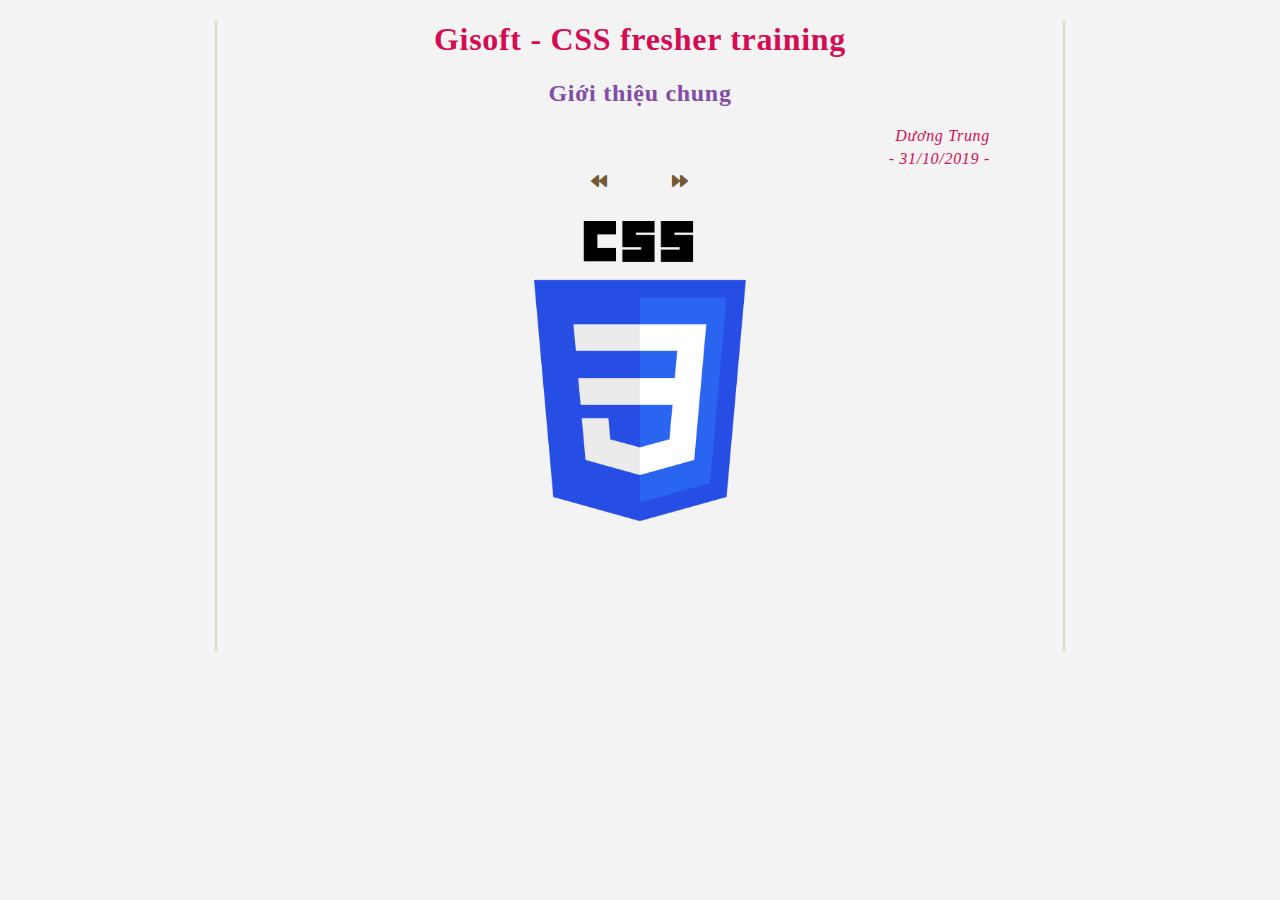
<file: 00_greetings/index.html>
<!DOCTYPE html>
<html lang="en">
<head>
    <meta charset="UTF-8">
    <meta name="viewport" content="width=device-width, initial-scale=1.0">
    <meta http-equiv="X-UA-Compatible" content="ie=edge">
    <title>GIS - CSS training - 00</title>

    <link rel="stylesheet" href="../fontawesome/css/all.css">
    <link rel="stylesheet" href="../common.css">

</head>
<body class="container">
    <header>
        <h1 class="main-title">Gisoft - CSS fresher training</h1>
        <h2 class="sub-title">Giới thiệu chung</h2>
        <div class="author">
            <p>Dương Trung</p>
            <p>- 31/10/2019 -</p>
        </div>
        <div class="navigate-btn">
            <a id="backward-btn" href="#"><i class="fas fa-backward"></i></a>
            <a id="forward-btn" href="../01_basic/index.html"><i class="fas fa-forward"></i></a>
        </div>
    </header>

    <section>
        <img id="css3-logo" src="../images/CSS3_logo.png" alt="CSS3_logo">
    </section>

    <footer>
    </footer>
</body>
</html>
</file>
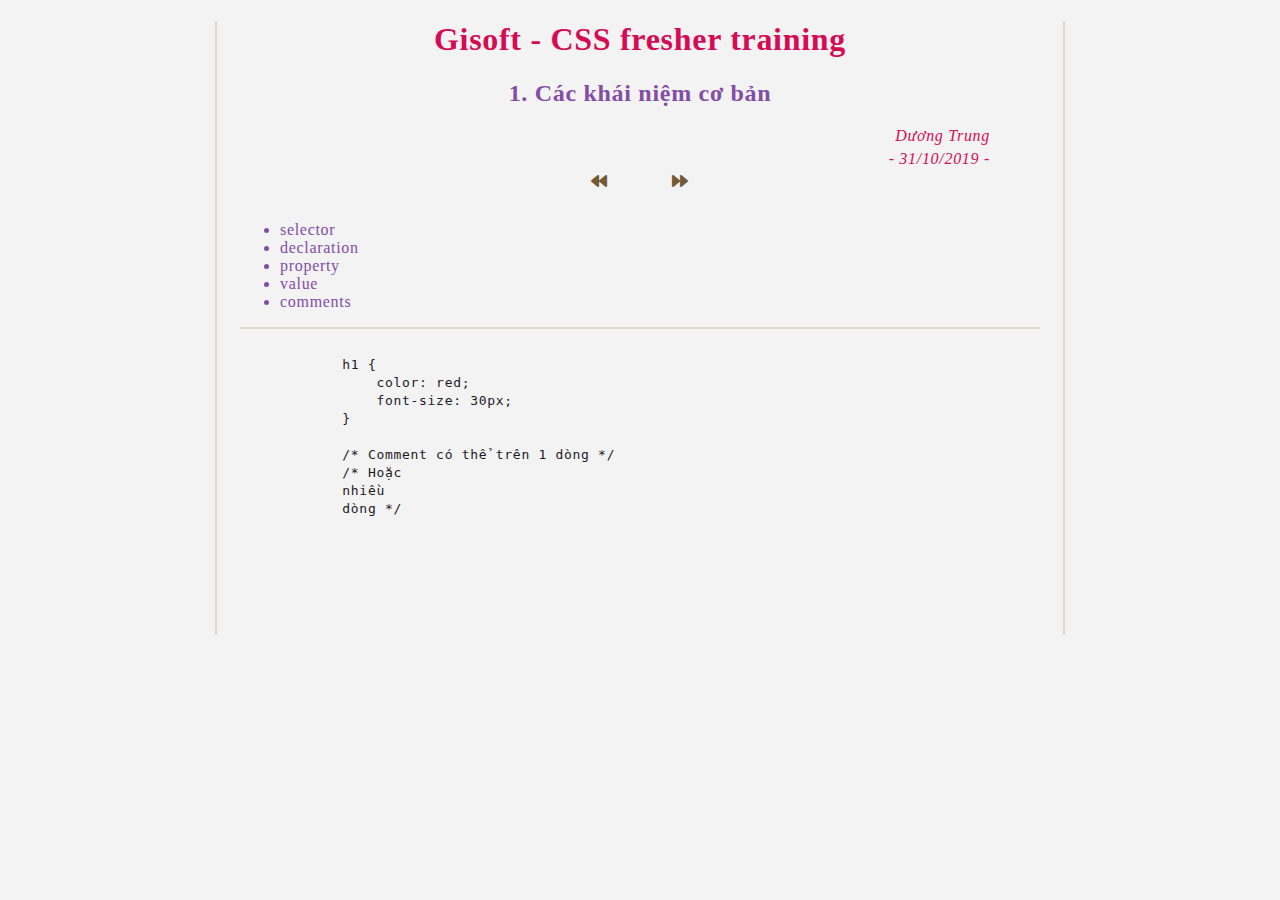
<file: 01_basic/index.html>
<!DOCTYPE html>
<html lang="en">
<head>
    <meta charset="UTF-8">
    <meta name="viewport" content="width=device-width, initial-scale=1.0">
    <meta http-equiv="X-UA-Compatible" content="ie=edge">
    <title>GIS - CSS training - 01</title>

    <link rel="stylesheet" href="../fontawesome/css/all.css">
    <link rel="stylesheet" href="../common.css">
</head>
<body class="container">
    <header>
        <h1 class="main-title">Gisoft - CSS fresher training</h1>
        <h2 class="sub-title">1. Các khái niệm cơ bản</h2>
        <div class="author">
            <p>Dương Trung</p>
            <p>- 31/10/2019 -</p>
        </div>
        <div class="navigate-btn">
            <a id="backward-btn" href="../00_greetings/index.html"><i class="fas fa-backward"></i></a>
            <a id="forward-btn" href="../02_link_css/index.html"><i class="fas fa-forward"></i></a>
        </div>
    </header>

    <section>
        <ul>
            <li>selector</li>
            <li>declaration</li>
            <li>property</li>
            <li>value</li>
            <li>comments</li>
        </ul>

        <hr>

        <code>
            h1 {
                color: red;
                font-size: 30px;
            }

            /* Comment có thể trên 1 dòng */
            /* Hoặc
            nhiều
            dòng */
        </code>
    </section>

    <footer>
    </footer>
</body>
</html>
</file>
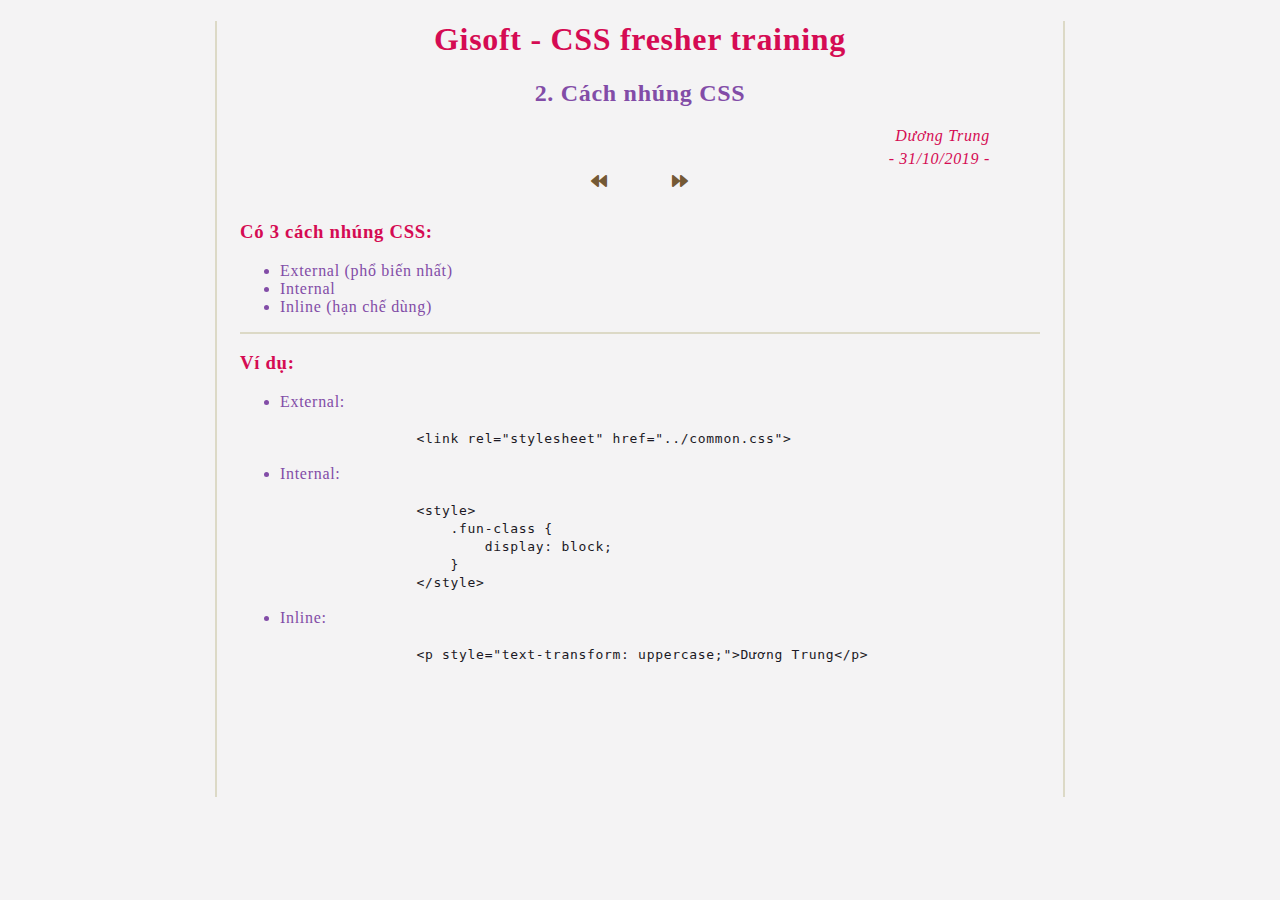
<file: 02_link_css/index.html>
<!DOCTYPE html>
<html lang="en">
<head>
    <meta charset="UTF-8">
    <meta name="viewport" content="width=device-width, initial-scale=1.0">
    <meta http-equiv="X-UA-Compatible" content="ie=edge">
    <title>GIS - CSS training - 02</title>

    <link rel="stylesheet" href="../fontawesome/css/all.css">
    <link rel="stylesheet" href="../common.css">
</head>
<body class="container">
    <header>
        <h1 class="main-title">Gisoft - CSS fresher training</h1>
        <h2 class="sub-title">2. Cách nhúng CSS</h2>
        <div class="author">
            <p>Dương Trung</p>
            <p>- 31/10/2019 -</p>
        </div>
        <div class="navigate-btn">
            <a id="backward-btn" href="../01_basic/index.html"><i class="fas fa-backward"></i></a>
            <a id="forward-btn" href="../03_selectors/index.html"><i class="fas fa-forward"></i></a>
        </div>
    </header>

    <section>
        <h3>Có 3 cách nhúng CSS:</h3>
        <ul>
            <li>External (phổ biến nhất)</li>
            <li>Internal</li>
            <li>Inline (hạn chế dùng)</li>
        </ul>

        <hr>

        <h3>Ví dụ:</h3>
        <ul>
            <li>External:</li>
            <code>
                &lt;link rel="stylesheet" href="../common.css"&gt;
            </code>
            <li>Internal:</li>
            <code>
                &lt;style&gt;
                    .fun-class {
                        display: block;
                    }
                &lt;/style&gt;
            </code>
            <li>Inline:</li>
            <code>
                &lt;p style="text-transform: uppercase;"&gt;Dương Trung&lt;/p&gt;
            </code>
        </ul>
    </section>

    <footer>
    </footer>
</body>
</html>
</file>
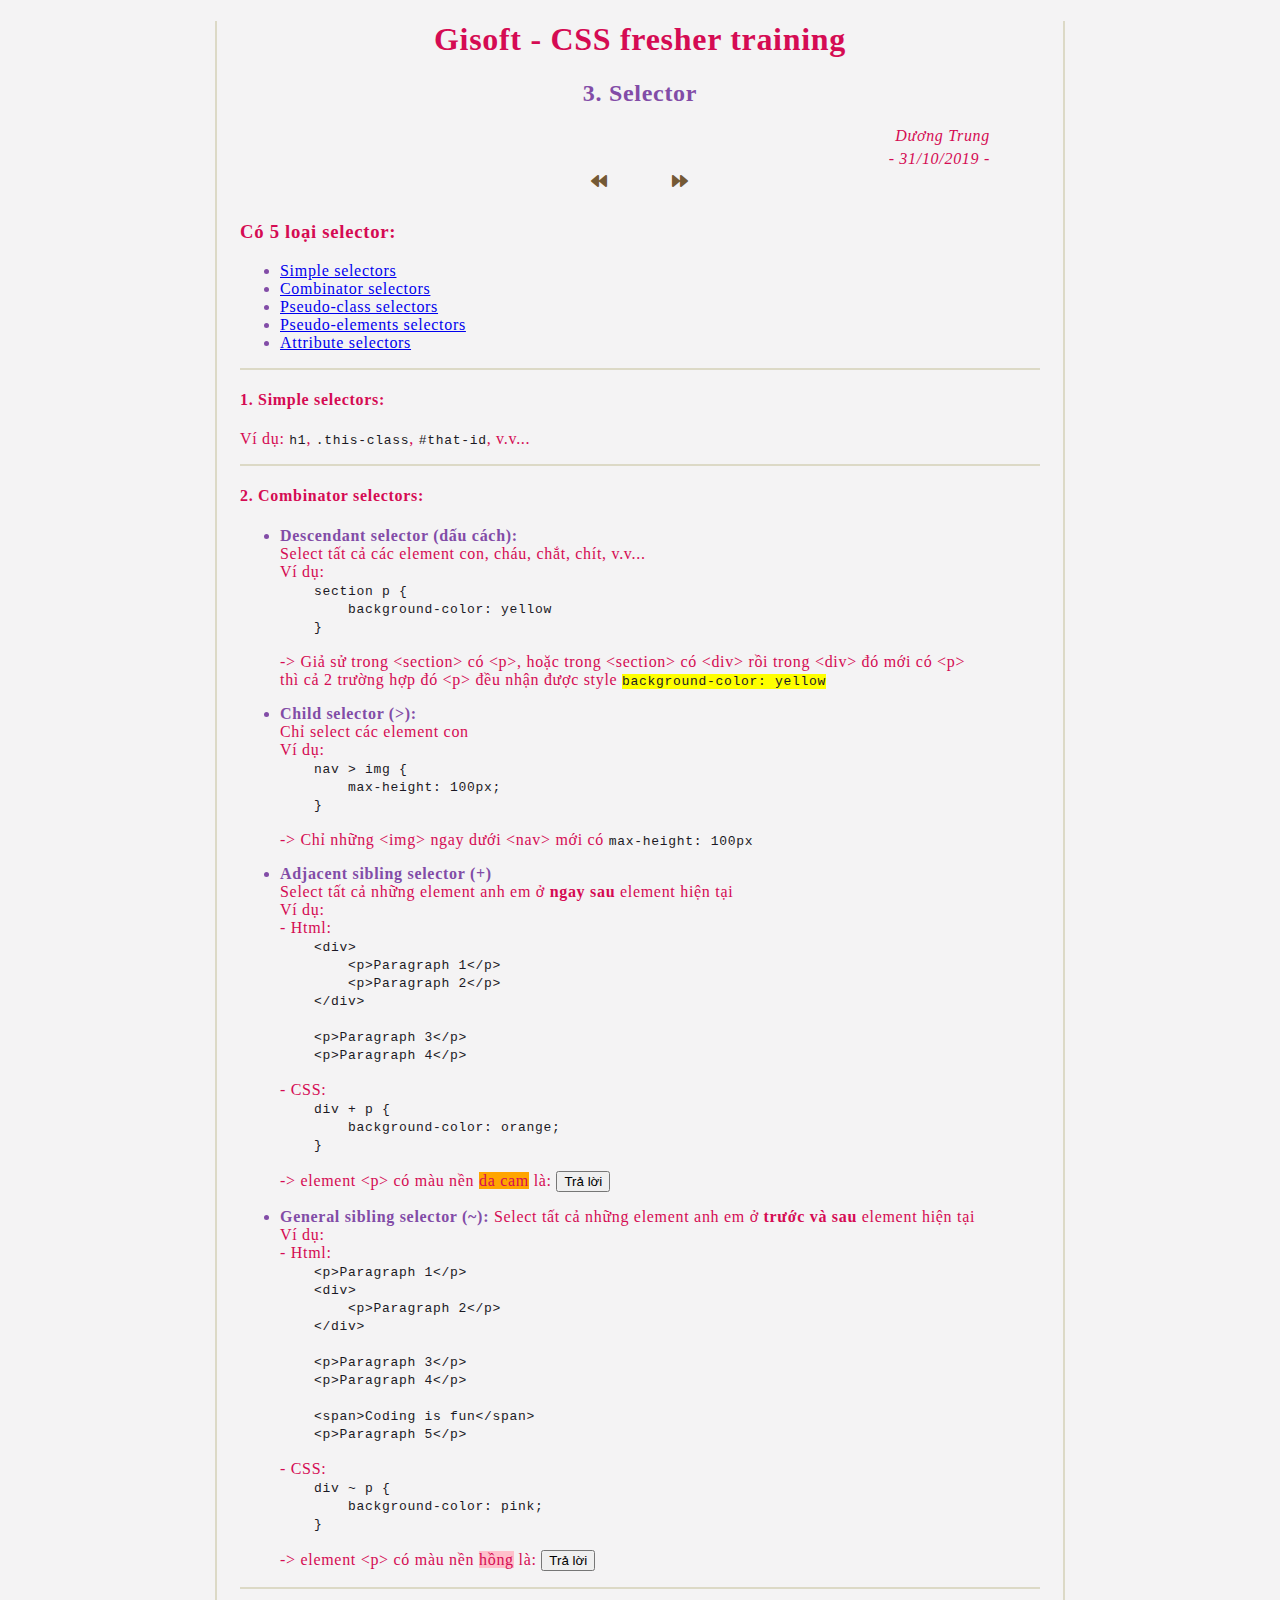
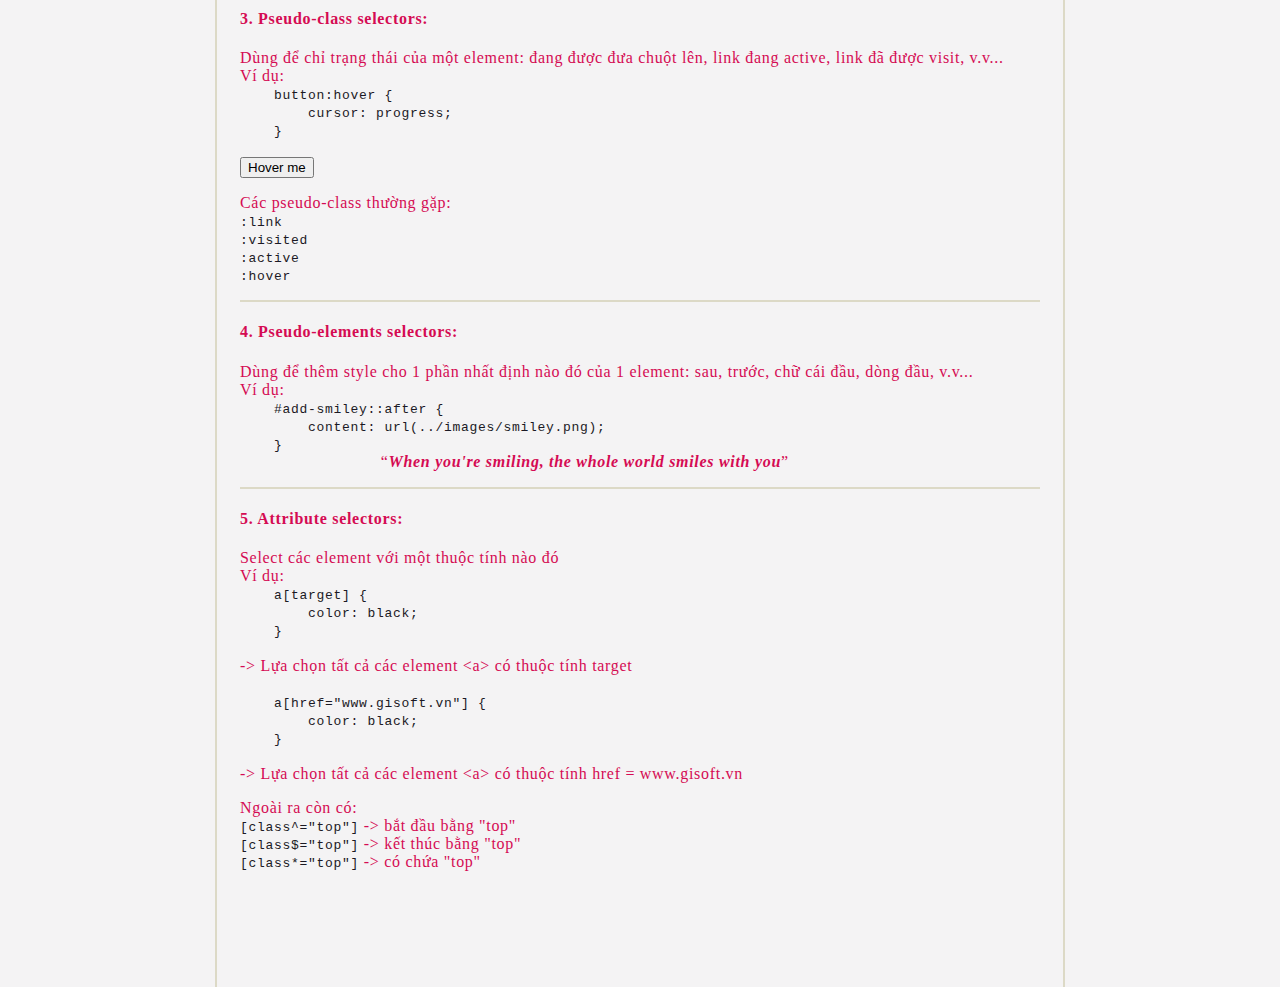
<file: 03_selectors/index.html>
<!DOCTYPE html>
<html lang="en">
<head>
    <meta charset="UTF-8">
    <meta name="viewport" content="width=device-width, initial-scale=1.0">
    <meta http-equiv="X-UA-Compatible" content="ie=edge">
    <title>GIS - CSS training - 03</title>

    <link rel="stylesheet" href="../fontawesome/css/all.css">
    <link rel="stylesheet" href="../common.css">
    <link rel="stylesheet" href="style.css">
</head>
<body class="container">
    <header>
        <h1 class="main-title">Gisoft - CSS fresher training</h1>
        <h2 class="sub-title">3. Selector</h2>
        <div class="author">
            <p>Dương Trung</p>
            <p>- 31/10/2019 -</p>
        </div>
        <div class="navigate-btn">
            <a id="backward-btn" href="../02_link_css/index.html"><i class="fas fa-backward"></i></a>
            <a id="forward-btn" href="../04_margin_padding/index.html"><i class="fas fa-forward"></i></a>
        </div>
    </header>

    <section>
        <h3>Có 5 loại selector:</h3>
        <ul>
            <li><a href="#simple-selector">Simple selectors</a></li>
            <li><a href="#combinator-selector">Combinator selectors</a></li>
            <li><a href="#pseudo-class-selector">Pseudo-class selectors</a></li>
            <li><a href="#pseudo-elements-selector">Pseudo-elements selectors</a></li>
            <li><a href="#attribute-selector">Attribute selectors</a></li>
        </ul>

        <hr>

        <div id="simple-selector">
            <h4>1. Simple selectors:</h4>
            <p>Ví dụ: <code>h1</code>, <code>.this-class</code>, <code>#that-id</code>, v.v...</p>
        </div>

        <hr>

        <div id="combinator-selector">
            <h4>2. Combinator selectors:</h4>
            <ul>
                <li>
                    <p>
                        <b class="blue-bold">Descendant selector (dấu cách):</b> <br>
                        Select tất cả các element con, cháu, chắt, chít, v.v... <br>
                        Ví dụ:
                        <code>
    section p {
        background-color: yellow
    }
                        </code><br>
                        -> Giả sử trong &lt;section&gt; có &lt;p&gt;, hoặc trong &lt;section&gt; có &lt;div&gt; rồi trong &lt;div&gt; đó mới có &lt;p&gt; <br>
                        thì cả 2 trường hợp đó &lt;p&gt; đều nhận được style <code style="background-color: yellow;">background-color: yellow</code>
                    </p>
                </li>
                <li>
                    <p>
                        <b class="blue-bold">Child selector (&gt;):</b><br>
                        Chỉ select các element con <br>
                        Ví dụ:
                        <code>
    nav &gt; img {
        max-height: 100px;
    }
                        </code><br>
                        -> Chỉ những &lt;img&gt; ngay dưới &lt;nav&gt; mới có <code>max-height: 100px</code>
                    </p>
                </li>
                <li>
                    <p>
                        <b class="blue-bold">Adjacent sibling selector (+)</b><br>
                        Select tất cả những element anh em ở <b>ngay sau</b> element hiện tại <br>
                        Ví dụ: <br>
                        - Html:
                        <code>
    &lt;div&gt;
        &lt;p&gt;Paragraph 1&lt;/p&gt;
        &lt;p&gt;Paragraph 2&lt;/p&gt;
    &lt;/div&gt;
    
    &lt;p&gt;Paragraph 3&lt;/p&gt;
    &lt;p&gt;Paragraph 4&lt;/p&gt;
                        </code><br>
                        - CSS:
                        <code>
    div + p {
        background-color: orange;
    }
                        </code><br>
                        -> element &lt;p&gt; có màu nền <span style="background-color: orange;">da cam</span> là: <span id="adjacent-sibling-selector-answer">Paragraph 3</span><button id="adjacent-sibling-selector-btn">Trả lời</button>
                    </p>
                </li>
                <li>
                    <p>
                        <b class="blue-bold">General sibling selector (~):</b>
                        Select tất cả những element anh em ở <b>trước và sau</b> element hiện tại <br>
                        Ví dụ: <br>
                        - Html:
                        <code>
    &lt;p&gt;Paragraph 1&lt;/p&gt;
    &lt;div&gt;
        &lt;p&gt;Paragraph 2&lt;/p&gt;
    &lt;/div&gt;

    &lt;p&gt;Paragraph 3&lt;/p&gt;
    &lt;p&gt;Paragraph 4&lt;/p&gt;

    &lt;span&gt;Coding is fun&lt;/span&gt;
    &lt;p&gt;Paragraph 5&lt;/p&gt;
                        </code><br>
                        - CSS:
                        <code>
    div ~ p {
        background-color: pink;
    }
                        </code><br>
                        -> element &lt;p&gt; có màu nền <span style="background-color: pink;">hồng</span> là: <span id="general-sibling-selector-answer">Paragraph 1, 3, 4</span><button id="general-sibling-selector-btn">Trả lời</button>
                    </p>
                </li>
            </ul>
        </div>

        <hr>

        <div id="pseudo-class-selector">
            <h4>3. Pseudo-class selectors:</h4>
            <p>
                Dùng để chỉ trạng thái của một element: đang được đưa chuột lên, link đang active, link đã được visit, v.v... <br>
                Ví dụ:
                <code>
    button:hover {
        cursor: progress;
    }
                </code><br>
                <button id="test-hover-btn">Hover me</button>
            </p>
            <p>
                Các pseudo-class thường gặp: <br>
                <code>:link</code><br>
                <code>:visited</code><br>
                <code>:active</code><br>
                <code>:hover</code>
            </p>
        </div>

        <hr>

        <div id="pseudo-elements-selector">
            <h4>4. Pseudo-elements selectors:</h4>
            <p>
                Dùng để thêm style cho 1 phần nhất định nào đó của 1 element: sau, trước, chữ cái đầu, dòng đầu, v.v... <br>
                Ví dụ:
                <code>
    #add-smiley::after {
        content: url(../images/smiley.png);
    }
                </code>
                <q id="add-smiley"><b><i>When you're smiling, the whole world smiles with you</i></b></q>
            </p>
        </div>

        <hr>

        <div id="attribute-selector">
            <h4>5. Attribute selectors:</h4>
            <p>
                Select các element với một thuộc tính nào đó <br>
                Ví dụ:
                <code>
    a[target] {
        color: black;
    }
                </code><br>
                -> Lựa chọn tất cả các element &lt;a&gt; có thuộc tính target <br>
                <code>
    a[href="www.gisoft.vn"] {
        color: black;
    }
                </code><br>
                -> Lựa chọn tất cả các element &lt;a&gt; có thuộc tính href = www.gisoft.vn <br>
            </p>
            <p>
                Ngoài ra còn có: <br>
                <code>[class^="top"]</code> -> bắt đầu bằng "top" <br>
                <code>[class$="top"]</code> -> kết thúc bằng "top" <br>
                <code>[class*="top"]</code> -> có chứa "top"
            </p>
        </div>

    </section>

    <footer>
    </footer>

    <script src="main.js"></script>
</body>

</html>
</file>
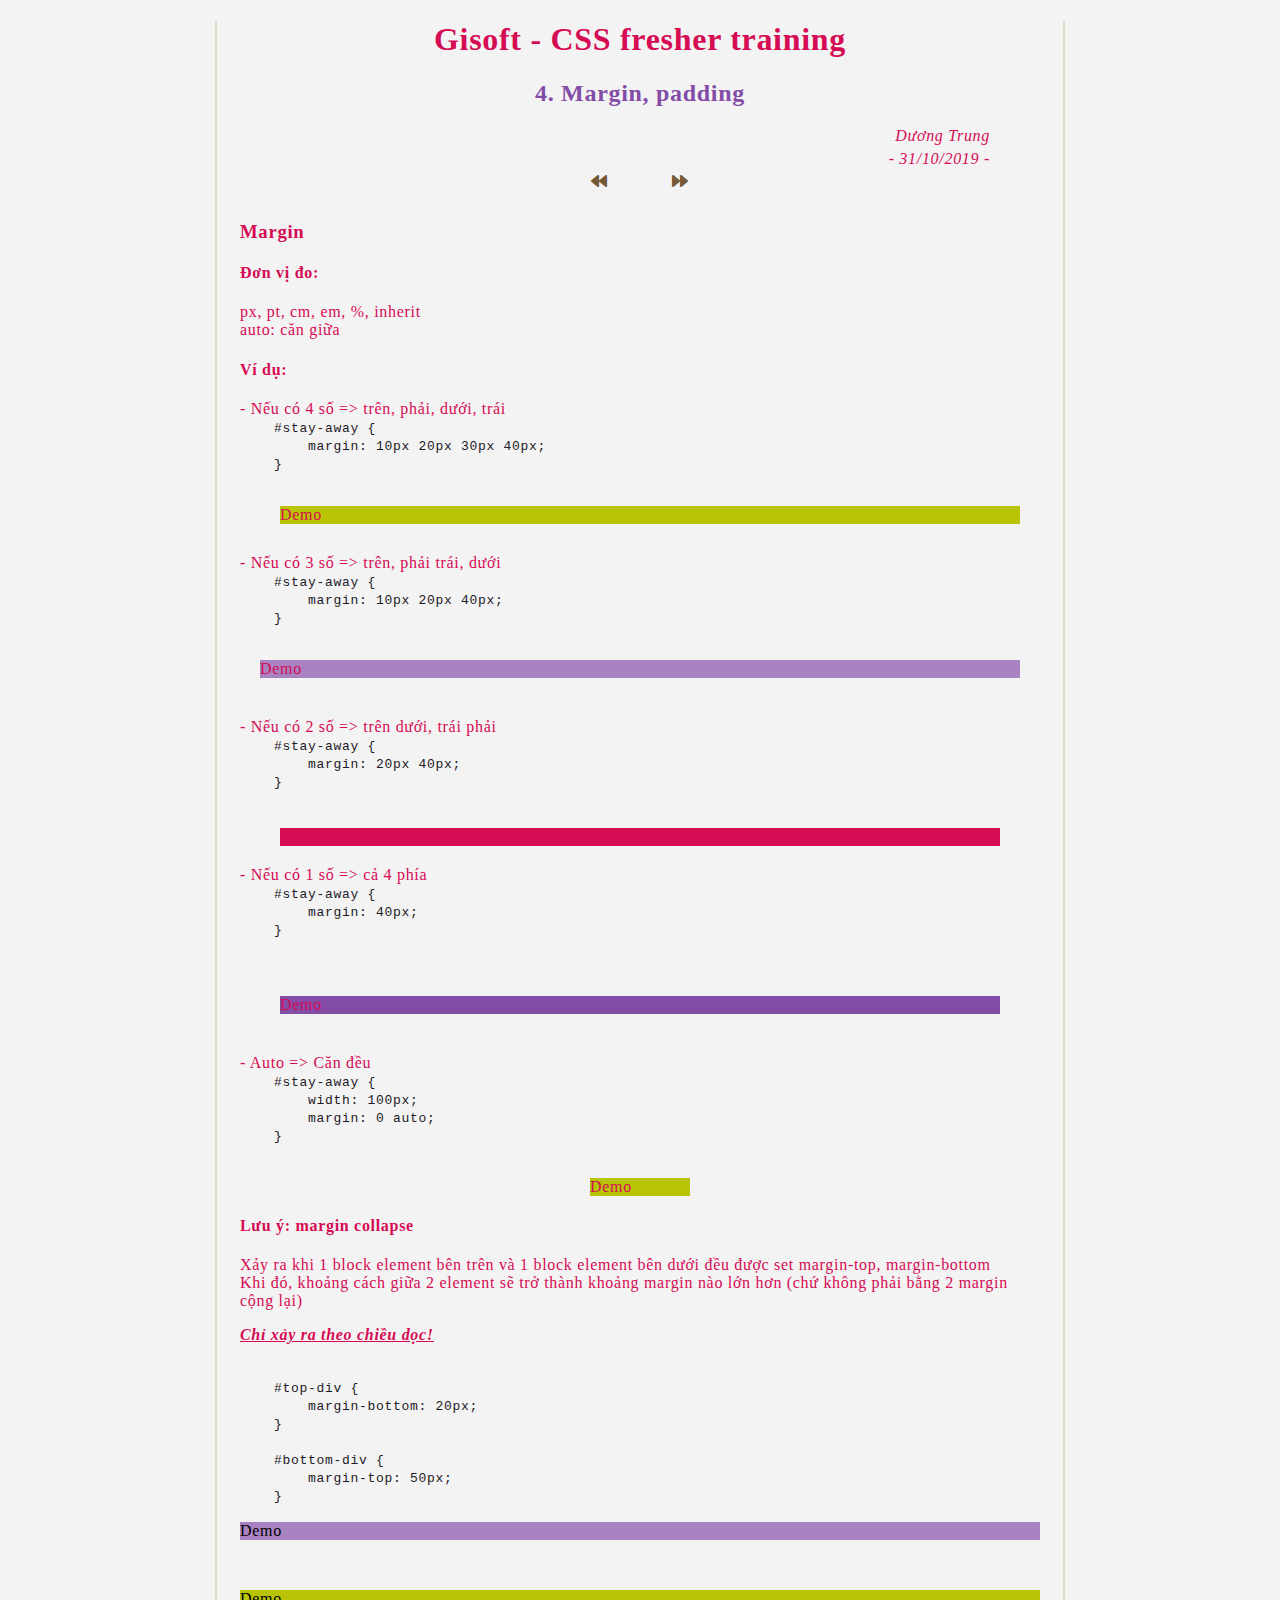
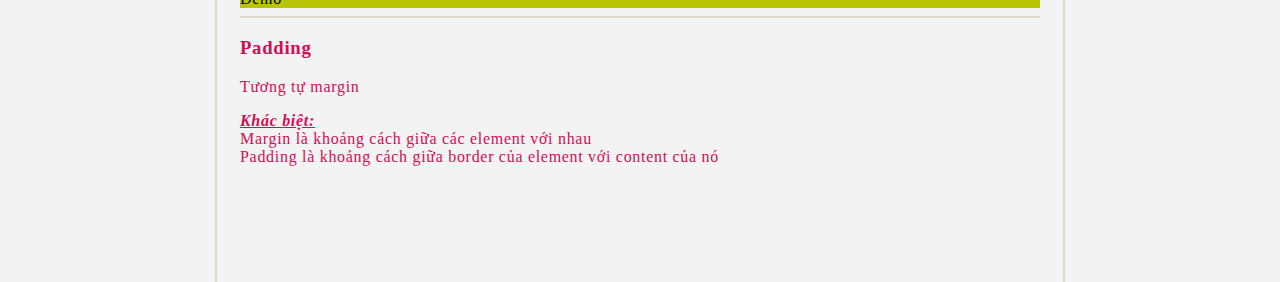
<file: 04_margin_padding/index.html>
<!DOCTYPE html>
<html lang="en">
<head>
    <meta charset="UTF-8">
    <meta name="viewport" content="width=device-width, initial-scale=1.0">
    <meta http-equiv="X-UA-Compatible" content="ie=edge">
    <title>GIS - CSS training - 04</title>

    <link rel="stylesheet" href="../fontawesome/css/all.css">
    <link rel="stylesheet" href="../common.css">
    <link rel="stylesheet" href="style.css">
</head>
<body class="container">
    <header>
        <h1 class="main-title">Gisoft - CSS fresher training</h1>
        <h2 class="sub-title">4. Margin, padding</h2>
        <div class="author">
            <p>Dương Trung</p>
            <p>- 31/10/2019 -</p>
        </div>
        <div class="navigate-btn">
            <a id="backward-btn" href="../03_selectors/index.html"><i class="fas fa-backward"></i></a>
            <a id="forward-btn" href="../05_width_height/index.html"><i class="fas fa-forward"></i></a>
        </div>
    </header>

    <section>
        <h3>Margin</h3>
        <div>
            <h4>Đơn vị đo:</h4>
            <p>
                px, pt, cm, em, %, inherit <br>
                auto: căn giữa
            </p>

            <h4>Ví dụ:</h4>
            <p>
                - Nếu có 4 số => trên, phải, dưới, trái
                <code>
    #stay-away {
        margin: 10px 20px 30px 40px;
    }
                </code>
            </p>
            <p id="demo-4-margin">Demo</p>

            <p>
                - Nếu có 3 số => trên, phải trái, dưới
                <code>
    #stay-away {
        margin: 10px 20px 40px;
    }
                </code>
            </p>
            <p id="demo-3-margin">Demo</p>

            <p>
                - Nếu có 2 số => trên dưới, trái phải
                <code>
    #stay-away {
        margin: 20px 40px;
    }
                </code>
            </p>
            <p id="demo-2-margin">Demo</p>

            <p>
                - Nếu có 1 số => cả 4 phía
                <code>
    #stay-away {
        margin: 40px;
    }
                </code>
            </p>
            <p id="demo-1-margin">Demo</p>

            <p>
                - Auto => Căn đều
                <code>
    #stay-away {
        width: 100px;
        margin: 0 auto;
    }
                </code>
            </p>
            <p id="demo-auto-margin">Demo</p>

        </div>

        <div>
            <h4>Lưu ý: <b>margin collapse</b></h4>
            <p>
                Xảy ra khi 1 block element bên trên và 1 block element bên dưới đều được set margin-top, margin-bottom <br>
                Khi đó, khoảng cách giữa 2 element sẽ trở thành khoảng margin nào lớn hơn (chứ không phải bằng 2 margin cộng lại) <br>
            </p>
            <p><u><i><b>Chỉ xảy ra theo chiều dọc!</b></i></u></p>
            <code>
    #top-div {
        margin-bottom: 20px;
    }

    #bottom-div {
        margin-top: 50px;
    }
            </code>

            <div id="top-div">Demo</div>
            <div id="bottom-div">Demo</div>
        </div>

        <hr>

        <h3>Padding</h3>
        <p>Tương tự margin</p>
        <p>
            <b><u><i>Khác biệt: </i></u></b>
            <br>
            Margin là khoảng cách giữa các element với nhau <br>
            Padding là khoảng cách giữa border của element với content của nó
        </p>

    </section>

    <footer>
    </footer>
</body>
</html>
</file>
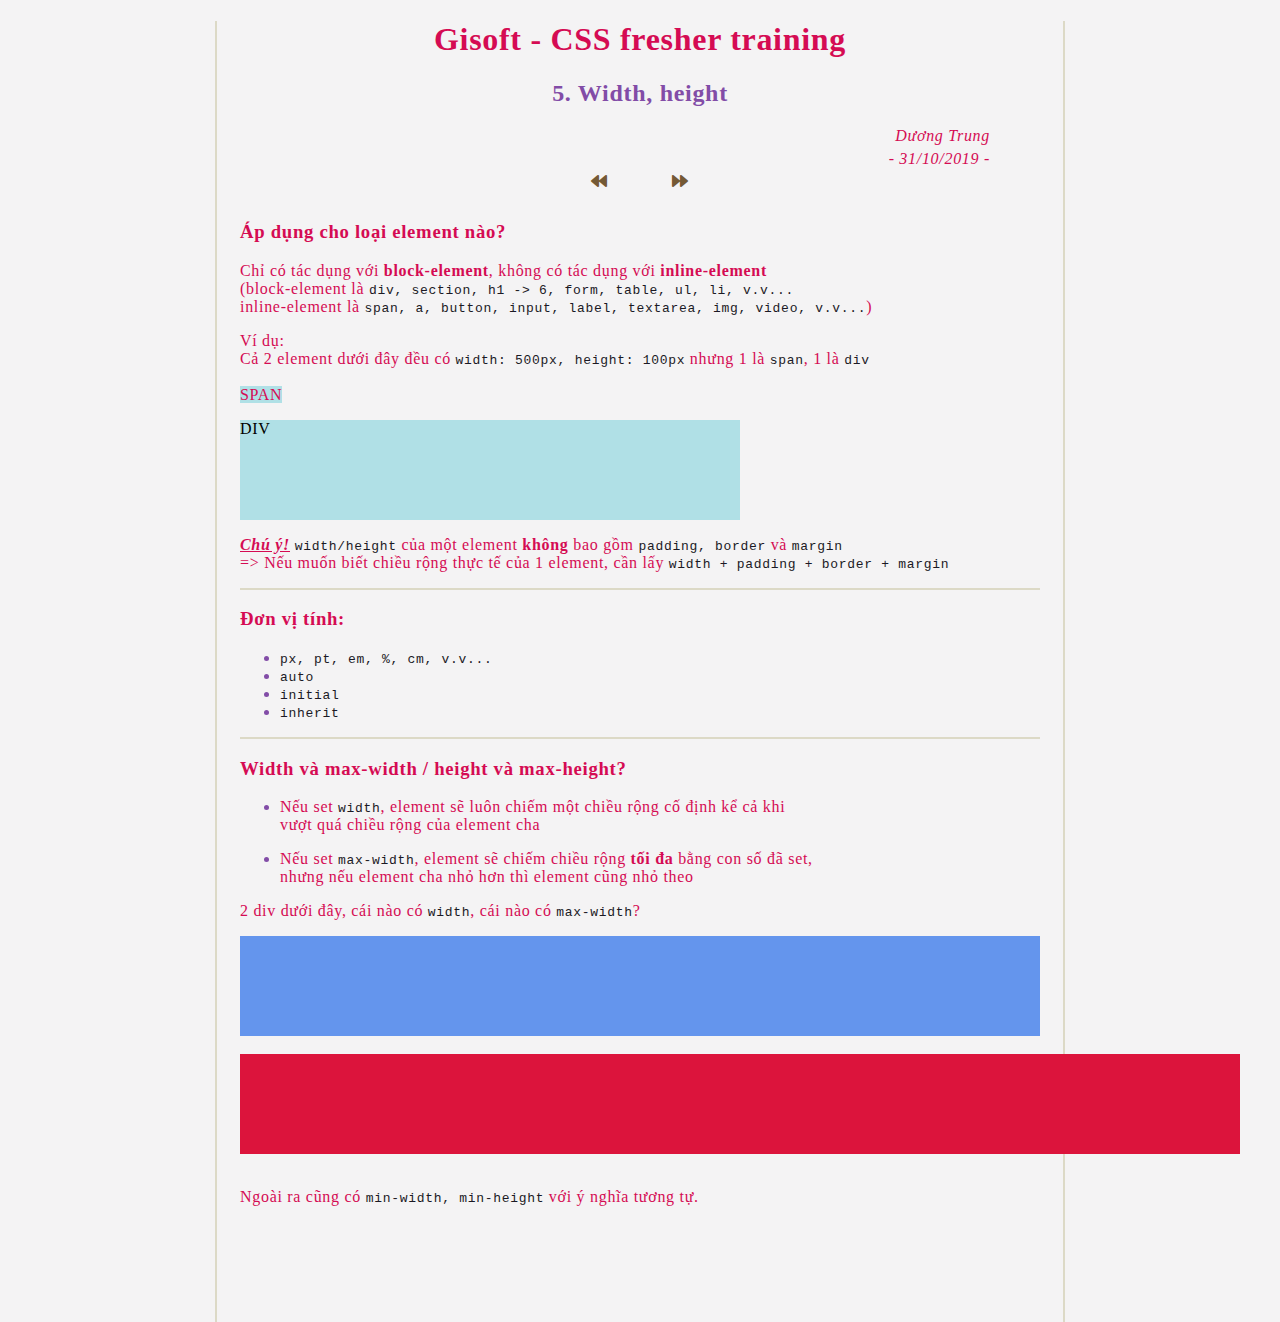
<file: 05_width_height/index.html>
<!DOCTYPE html>
<html lang="en">
<head>
    <meta charset="UTF-8">
    <meta name="viewport" content="width=device-width, initial-scale=1.0">
    <meta http-equiv="X-UA-Compatible" content="ie=edge">
    <title>GIS - CSS training - 05</title>

    <link rel="stylesheet" href="../fontawesome/css/all.css">
    <link rel="stylesheet" href="../common.css">
    <link rel="stylesheet" href="style.css">
</head>
<body class="container">
    <header>
        <h1 class="main-title">Gisoft - CSS fresher training</h1>
        <h2 class="sub-title">5. Width, height</h2>
        <div class="author">
            <p>Dương Trung</p>
            <p>- 31/10/2019 -</p>
        </div>
        <div class="navigate-btn">
            <a id="backward-btn" href="../04_margin_padding/index.html"><i class="fas fa-backward"></i></a>
            <a id="forward-btn" href="../06_box_model/index.html"><i class="fas fa-forward"></i></a>
        </div>
    </header>

    <section>
        <h3>Áp dụng cho loại element nào?</h3>
        <p>
            Chỉ có tác dụng với <b>block-element</b>, không có tác dụng với <b>inline-element</b><br>
            (block-element là <code>div, section, h1 -> 6, form, table, ul, li, v.v...</code><br>
            inline-element là <code>span, a, button, input, label, textarea, img, video, v.v...</code>)
        </p>

        <p>
            Ví dụ: <br>
            Cả 2 element dưới đây đều có <code>width: 500px, height: 100px</code> nhưng 1 là <code>span</code>, 1 là <code>div</code>
            <br><br>
            <span class="demo-box-1">SPAN</span>
            <div class="demo-box-1">DIV</div>
        </p>

        <p>
            <b><i><u>Chú ý!</u></i></b> <code>width/height</code> của một element <b>không</b> bao gồm <code>padding, border</code> và <code>margin</code><br>
            => Nếu muốn biết chiều rộng thực tế của 1 element, cần lấy <code>width + padding + border + margin</code>
        </p>

        <hr>

        <h3>Đơn vị tính:</h3>
        <ul>
            <li><code>px, pt, em, %, cm, v.v...</code></li>
            <li><code>auto</code></li>
            <li><code>initial</code></li>
            <li><code>inherit</code></li>
        </ul>

        <hr>

        <h3>Width và max-width / height và max-height?</h3>
        <ul>
            <li>
                <p>
                    Nếu set <code>width</code>, element sẽ luôn chiếm một chiều rộng cố định kể cả khi <br>
                    vượt quá chiều rộng của element cha
                </p>
            </li>
            <li>
                <p>
                    Nếu set <code>max-width</code>, element sẽ chiếm chiều rộng <b>tối đa</b> bằng con số đã set, <br>
                    nhưng nếu element cha nhỏ hơn thì element cũng nhỏ theo
                </p>
            </li>
        </ul>
        <p>2 div dưới đây, cái nào có <code>width</code>, cái nào có <code>max-width</code>?</p>
        <div class="demo-max-width"></div>
        <br>
        <div class="demo-width"></div>
        <br>
        <p>Ngoài ra cũng có <code>min-width, min-height</code> với ý nghĩa tương tự.</p>
    </section>

    <footer>
    </footer>
</body>
</html>
</file>
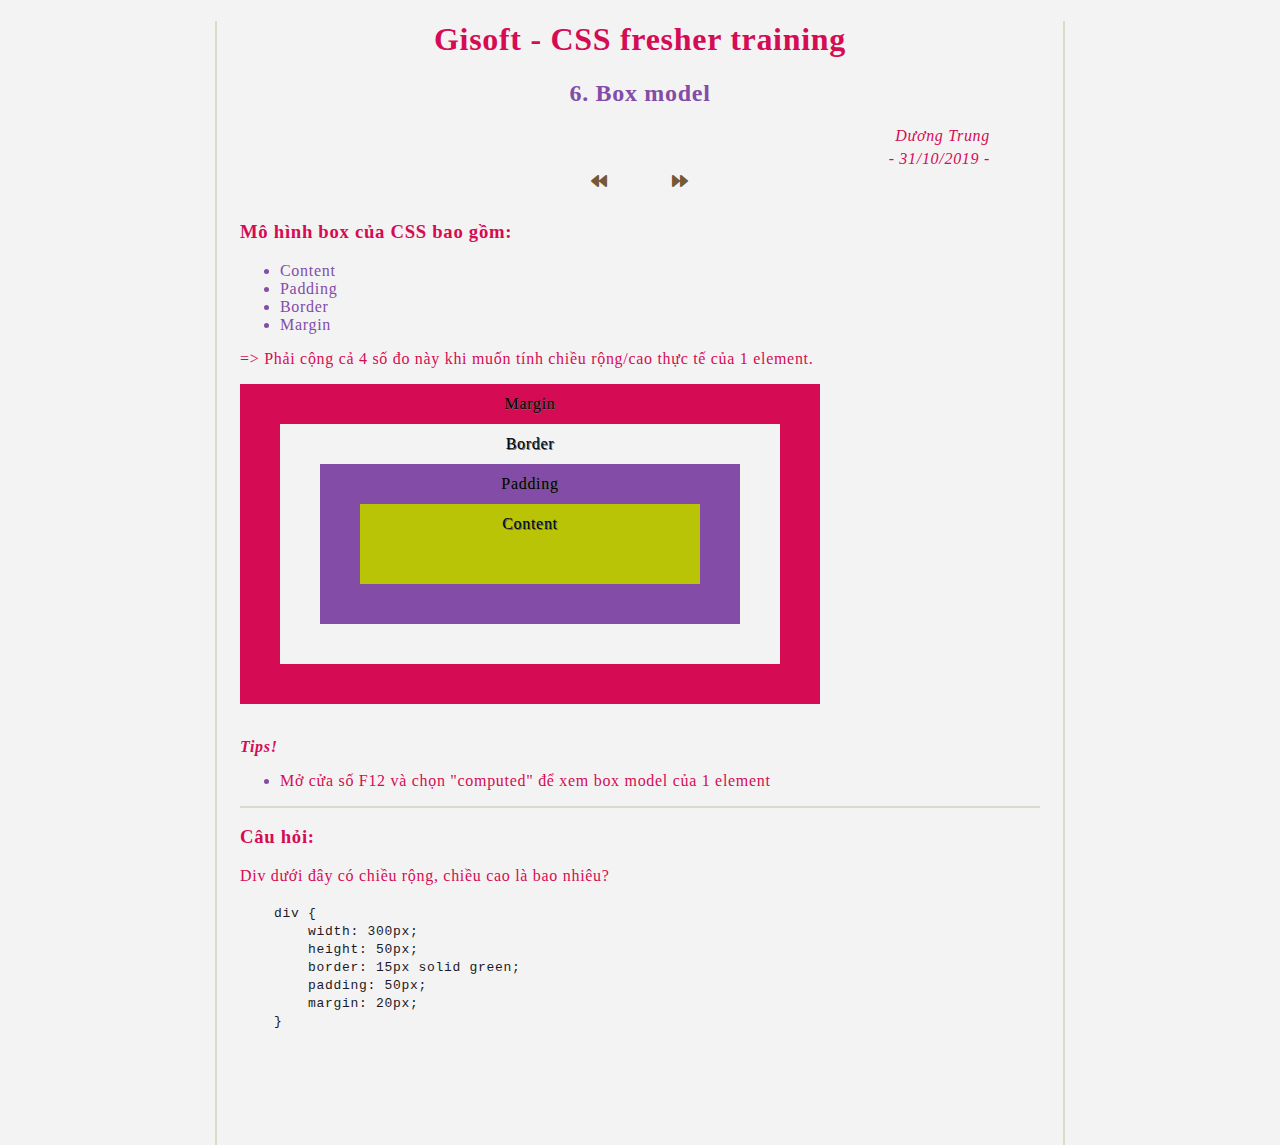
<file: 06_box_model/index.html>
<!DOCTYPE html>
<html lang="en">
<head>
    <meta charset="UTF-8">
    <meta name="viewport" content="width=device-width, initial-scale=1.0">
    <meta http-equiv="X-UA-Compatible" content="ie=edge">
    <title>GIS - CSS training - 06</title>

    <link rel="stylesheet" href="../fontawesome/css/all.css">
    <link rel="stylesheet" href="../common.css">
    <link rel="stylesheet" href="style.css">
</head>
<body class="container">
    <header>
        <h1 class="main-title">Gisoft - CSS fresher training</h1>
        <h2 class="sub-title">6. Box model</h2>
        <div class="author">
            <p>Dương Trung</p>
            <p>- 31/10/2019 -</p>
        </div>
        <div class="navigate-btn">
            <a id="backward-btn" href="../05_width_height/index.html"><i class="fas fa-backward"></i></a>
            <a id="forward-btn" href="../07_text/index.html"><i class="fas fa-forward"></i></a>
        </div>
    </header>

    <section>
        <h3>Mô hình box của CSS bao gồm:</h3>
        <ul>
            <li>Content</li>
            <li>Padding</li>
            <li>Border</li>
            <li>Margin</li>
        </ul>
        <p>=> Phải cộng cả 4 số đo này khi muốn tính chiều rộng/cao thực tế của 1 element.</p>

        <div id="margin-div">
            <p>Margin</p>
            <div id="border-div">
                <p>Border</p>
                <div id="padding-div">
                    <p>Padding</p>
                    <div id="content-div">
                        <p>Content</p>
                    </div>
                </div>
            </div>
        </div>
        <br>    
        <p><b><i>Tips!</i></b></p>
        <ul>
            <li><p>Mở cửa số F12 và chọn "computed" để xem box model của 1 element</p></li>
        </ul>

        <hr>
        <h3>Câu hỏi:</h3>
        <p>
            Div dưới đây có chiều rộng, chiều cao là bao nhiêu? <br>
            <code>
    div {
        width: 300px;
        height: 50px;
        border: 15px solid green;
        padding: 50px;
        margin: 20px;
    }</code>
        </p>
    </section>

    <footer>
    </footer>
</body>
</html>
</file>
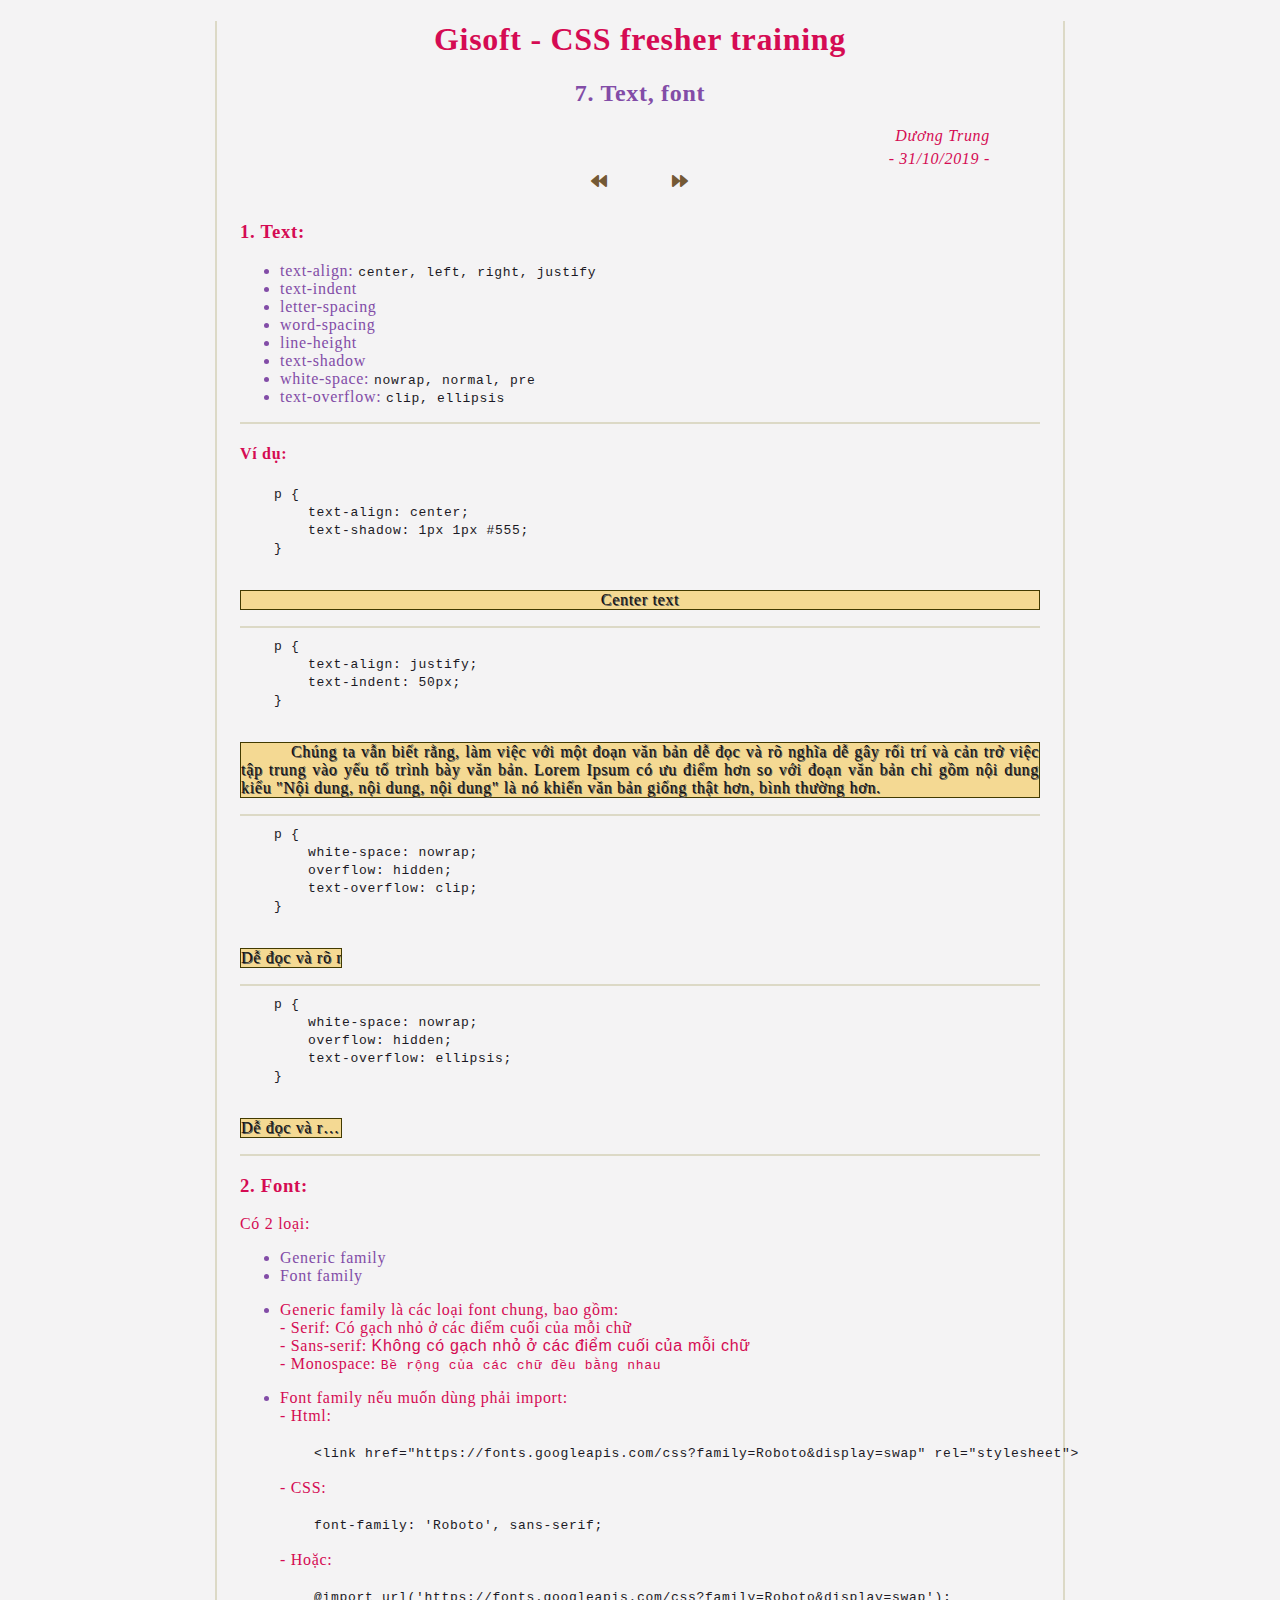
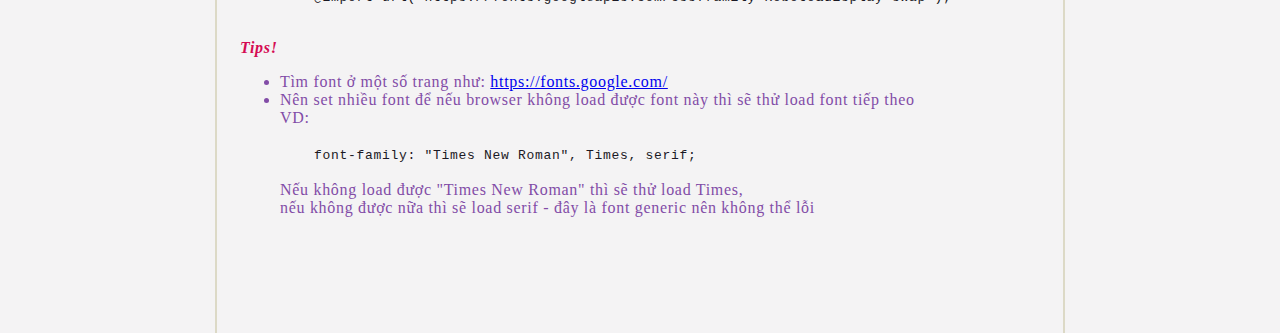
<file: 07_text/index.html>
<!DOCTYPE html>
<html lang="en">
<head>
    <meta charset="UTF-8">
    <meta name="viewport" content="width=device-width, initial-scale=1.0">
    <meta http-equiv="X-UA-Compatible" content="ie=edge">
    <title>GIS - CSS training - 07</title>

    <link rel="stylesheet" href="../fontawesome/css/all.css">
    <link rel="stylesheet" href="../common.css">
    <link rel="stylesheet" href="style.css">
</head>
<body class="container">
    <header>
        <h1 class="main-title">Gisoft - CSS fresher training</h1>
        <h2 class="sub-title">7. Text, font</h2>
        <div class="author">
            <p>Dương Trung</p>
            <p>- 31/10/2019 -</p>
        </div>
        <div class="navigate-btn">
            <a id="backward-btn" href="../06_box_model/index.html"><i class="fas fa-backward"></i></a>
            <a id="forward-btn" href="../08_display/index.html"><i class="fas fa-forward"></i></a>
        </div>
    </header>

    <section>
        <h3>1. Text:</h3>
        <ul>
            <li>text-align: <code>center, left, right, justify</code></li>
            <li>text-indent</li>
            <li>letter-spacing</li>
            <li>word-spacing</li>
            <li>line-height</li>
            <li>text-shadow</li>
            <li>white-space: <code>nowrap, normal, pre</code></li>
            <li>text-overflow: <code>clip, ellipsis</code></li>
        </ul>

        <hr>

        <h4>Ví dụ:</h4>
        <div>
            <code>    p {
        text-align: center;
        text-shadow: 1px 1px #555;
    }
            </code>
            <p class="demo-p" style="text-align: center;">Center text</p>
        </div>
        <hr>
        <div>
            <code>    p {
        text-align: justify;
        text-indent: 50px;
    }
            </code>
            <p class="demo-p" style="text-indent: 50px; text-align: justify;">
                Chúng ta vẫn biết rằng, làm việc với một đoạn văn bản dễ đọc và rõ nghĩa dễ gây rối trí và cản trở việc tập trung vào yếu tố trình bày văn bản. Lorem Ipsum có ưu điểm hơn so với đoạn văn bản chỉ gồm nội dung kiểu "Nội dung, nội dung, nội dung" là nó khiến văn bản giống thật hơn, bình thường hơn.
            </p>
        </div>
        <hr>
        <div>
            <code>    p {
        white-space: nowrap;
        overflow: hidden;
        text-overflow: clip;            
    }
            </code>
            <p class="demo-p" style="width: 100px; white-space: nowrap; overflow: hidden; text-overflow: clip;">
                Dễ đọc và rõ nghĩa dễ gây rối trí
            </p>
        </div>
        <hr>
        <div>
            <code>    p {
        white-space: nowrap;
        overflow: hidden;
        text-overflow: ellipsis;            
    }
            </code>
            <p class="demo-p" style="width: 100px; white-space: nowrap; overflow: hidden; text-overflow: ellipsis;">
                Dễ đọc và rõ nghĩa dễ gây rối trí
            </p>
        </div>
        <hr>
    </section>

    <section>
        <h3>2. Font:</h3>
        <p>
            Có 2 loại:
            <ul>
                <li>Generic family</li>
                <li>Font family</li>
            </ul>
        </p>
        <ul>
            <li>
                <p>
                    Generic family là các loại font chung, bao gồm: <br>
                    - Serif: <span style="font-family: serif;">Có gạch nhỏ ở các điểm cuối của mỗi chữ</span><br>
                    - Sans-serif: <span style="font-family: sans-serif;">Không có gạch nhỏ ở các điểm cuối của mỗi chữ</span><br>
                    - Monospace: <span style="font-family: monospace;">Bề rộng của các chữ đều bằng nhau</span>
                </p>
            </li>
            <li>
                <p>
                    Font family nếu muốn dùng phải import: <br>
                    - Html: <br>
                    <code>
    &lt;link href="https://fonts.googleapis.com/css?family=Roboto&display=swap" rel="stylesheet"&gt;
                    </code><br>
                    - CSS: <br>
                    <code>
    font-family: 'Roboto', sans-serif;
                    </code><br>
                    - Hoặc: <br>
                    <code>
    @import url('https://fonts.googleapis.com/css?family=Roboto&display=swap');
                    </code>
                </p>
            </li>
        </ul>

        <p>
            <b><i>Tips!</i></b>
            <ul>
                <li>Tìm font ở một số trang như: <a href="https://fonts.google.com/" target="blank">https://fonts.google.com/</a></li>
                <li>
                    Nên set nhiều font để nếu browser không load được font này thì sẽ thử load font tiếp theo <br>
                    VD: <br>
                    <code>
    font-family: "Times New Roman", Times, serif;
                    </code><br>
                    Nếu không load được "Times New Roman" thì sẽ thử load Times, <br>
                    nếu không được nữa thì sẽ load serif - đây là font generic nên không thể lỗi
                </li>
            </ul>
        </p>
    </section>

    <footer>
    </footer>
</body>
</html>
</file>
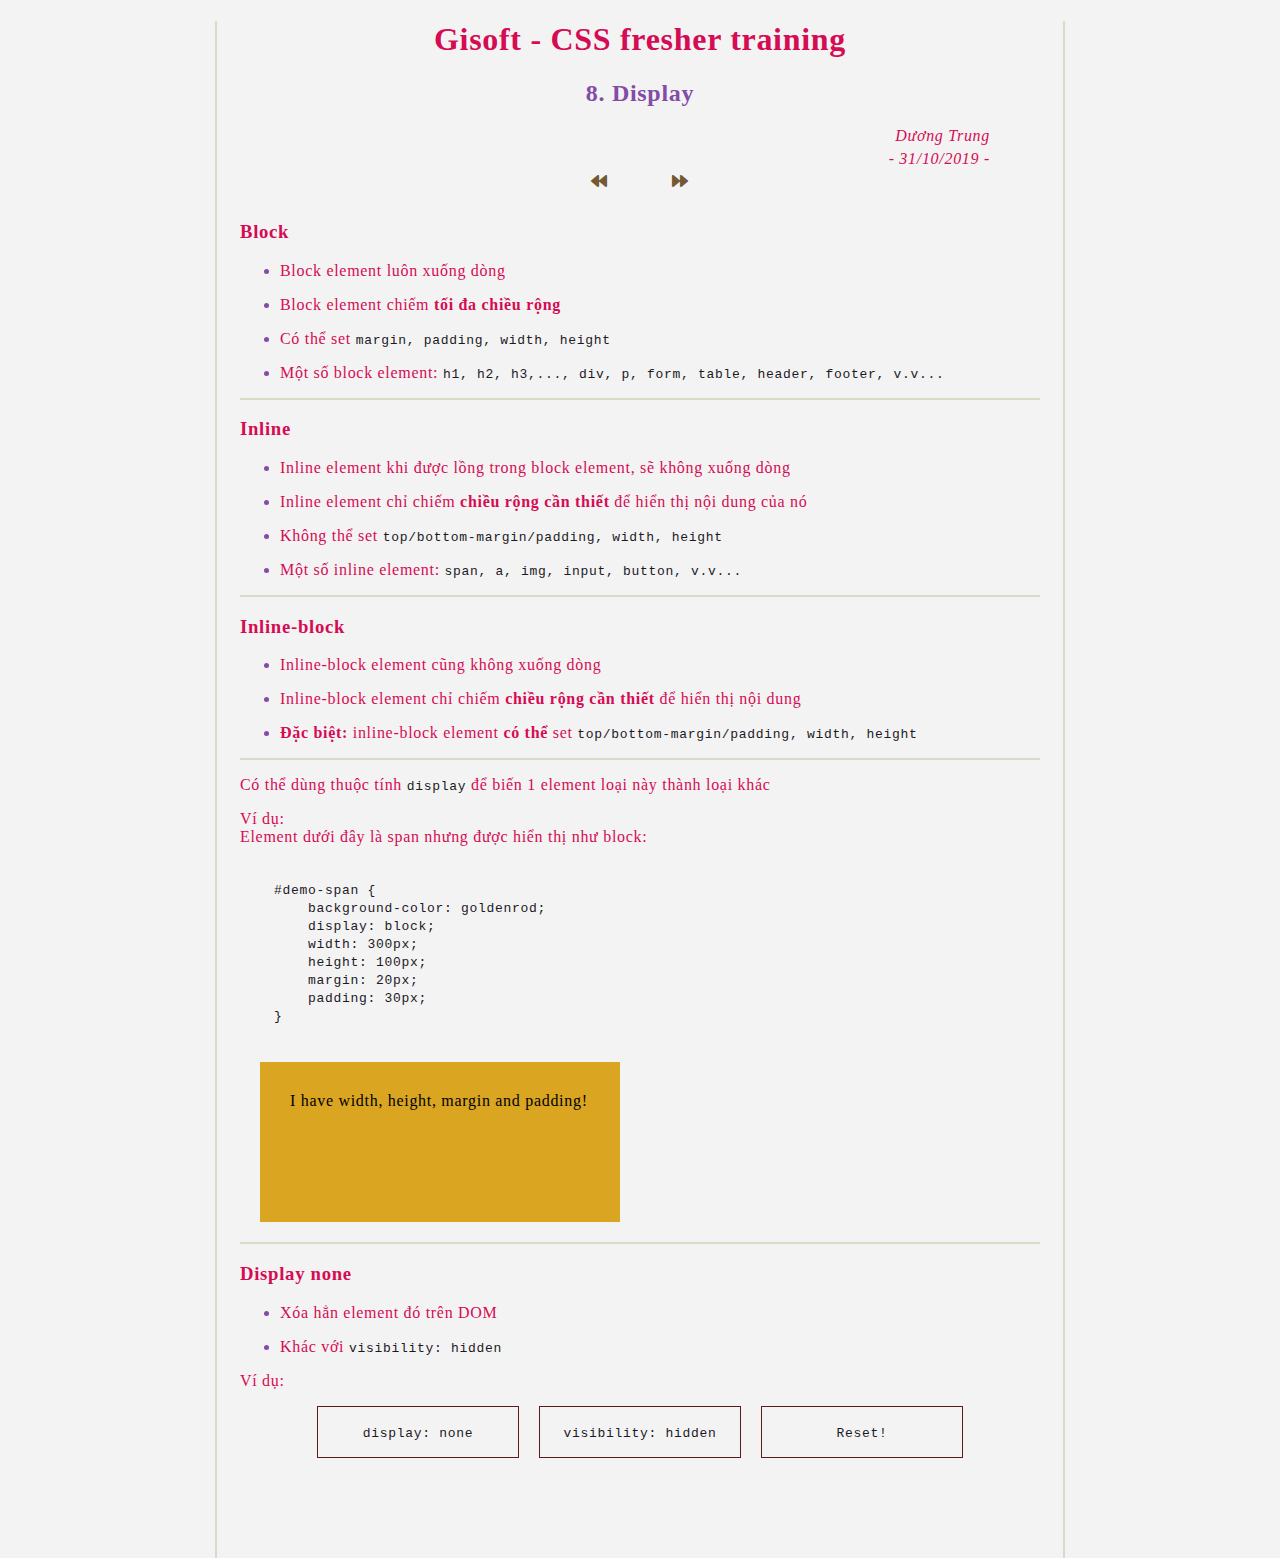
<file: 08_display/index.html>
<!DOCTYPE html>
<html lang="en">
<head>
    <meta charset="UTF-8">
    <meta name="viewport" content="width=device-width, initial-scale=1.0">
    <meta http-equiv="X-UA-Compatible" content="ie=edge">
    <title>GIS - CSS training - 08</title>

    <link rel="stylesheet" href="../fontawesome/css/all.css">
    <link rel="stylesheet" href="../common.css">
    <link rel="stylesheet" href="style.css">
</head>
<body class="container">
    <header>
        <h1 class="main-title">Gisoft - CSS fresher training</h1>
        <h2 class="sub-title">8. Display</h2>
        <div class="author">
            <p>Dương Trung</p>
            <p>- 31/10/2019 -</p>
        </div>
        <div class="navigate-btn">
            <a id="backward-btn" href="../07_text/index.html"><i class="fas fa-backward"></i></a>
            <a id="forward-btn" href="../09_position/index.html"><i class="fas fa-forward"></i></a>
        </div>
    </header>

    <section>
        <h3>Block</h3>
        <ul>
            <li>
                <p>Block element luôn xuống dòng</p>
            </li>
            <li>
                <p>Block element chiếm <b>tối đa chiều rộng</b><br></p>
            </li>
            <li>
                <p>Có thể set <code>margin, padding, width, height</code></p>
            </li>
            <li>
                <p>Một số block element: <code>h1, h2, h3,..., div, p, form, table, header, footer, v.v...</code></p>
            </li>
        </ul>

        <hr>

        <h3>Inline</h3>
        <ul>
            <li>
                <p>Inline element khi được lồng trong block element, sẽ không xuống dòng</p>
            </li>
            <li>
                <p>Inline element chỉ chiếm <b>chiều rộng cần thiết</b> để hiển thị nội dung của nó</p>
            </li>
            <li>
                <p>Không thể set <code>top/bottom-margin/padding, width, height</code></p>
            </li>
            <li>
                <p>Một số inline element: <code>span, a, img, input, button, v.v...</code></p>
            </li>
        </ul>

        <hr>

        <h3>Inline-block</h3>
        <ul>
            <li>
                <p>Inline-block element cũng không xuống dòng</p>
            </li>
            <li>
                <p>Inline-block element chỉ chiếm <b>chiều rộng cần thiết</b> để hiển thị nội dung</p>
            </li>
            <li>
                <p><b>Đặc biệt:</b> inline-block element <b>có thể</b> set <code>top/bottom-margin/padding, width, height</code></p>
            </li>
        </ul>

        <hr>

        <p>Có thể dùng thuộc tính <code>display</code> để biến 1 element loại này thành loại khác</p>
        <p>
            Ví dụ: <br>
            Element dưới đây là span nhưng được hiển thị như block:
        </p>
        <code>
    #demo-span {
        background-color: goldenrod;
        display: block;
        width: 300px;
        height: 100px;
        margin: 20px;
        padding: 30px;
    }
        </code>
        <span id="demo-span">
            I have width, height, margin and padding!
        </span>

        <hr>

        <h3>Display none</h3>
        <ul>
            <li>
                <p>Xóa hẳn element đó trên DOM</p>
            </li>
            <li>
                <p>Khác với <code>visibility: hidden</code></p>
            </li>
        </ul>
        <p>Ví dụ:</p>
        <div class="flex-container">
            <div id="display-none">
                <p><code>display: none</code></p>
            </div>
            <div id="visibility-hidden">
                <p><code>visibility: hidden</code></p>
            </div>
            <div id="reset">
                <p><code>Reset!</code></p>
            </div>
        </div>
    </section>

    <footer>
    </footer>

    <script src="main.js"></script>
</body>
</html>
</file>
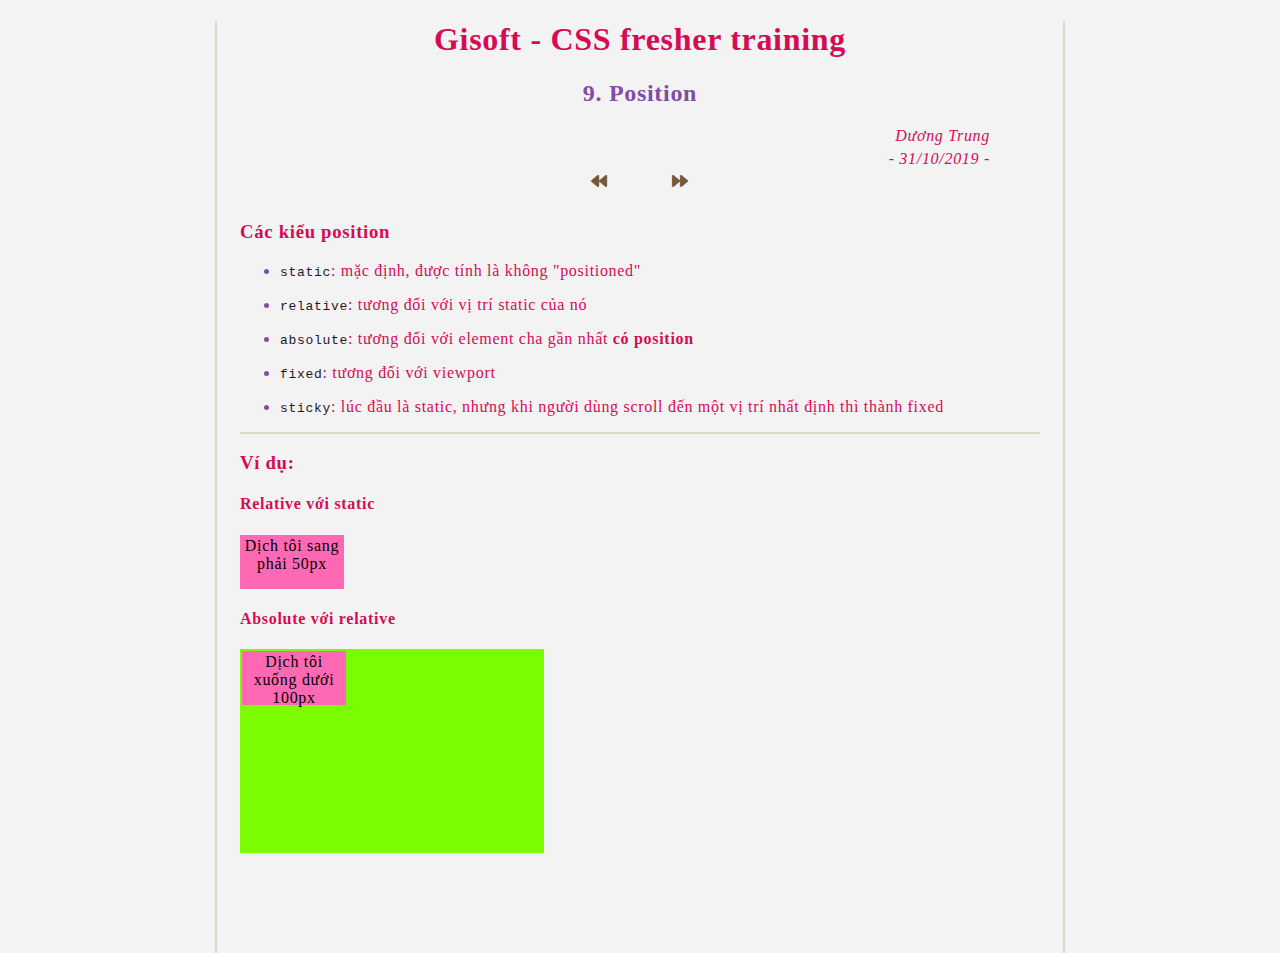
<file: 09_position/index.html>
<!DOCTYPE html>
<html lang="en">
<head>
    <meta charset="UTF-8">
    <meta name="viewport" content="width=device-width, initial-scale=1.0">
    <meta http-equiv="X-UA-Compatible" content="ie=edge">
    <title>GIS - CSS training - 09</title>

    <link rel="stylesheet" href="../fontawesome/css/all.css">
    <link rel="stylesheet" href="../common.css">
    <link rel="stylesheet" href="style.css">
</head>
<body class="container">
    <header>
        <h1 class="main-title">Gisoft - CSS fresher training</h1>
        <h2 class="sub-title">9. Position</h2>
        <div class="author">
            <p>Dương Trung</p>
            <p>- 31/10/2019 -</p>
        </div>
        <div class="navigate-btn">
            <a id="backward-btn" href="../08_display/index.html"><i class="fas fa-backward"></i></a>
            <a id="forward-btn" href="../10_flexbox/index.html"><i class="fas fa-forward"></i></a>
        </div>
    </header>

    <section>
        <h3>Các kiểu position</h3>
        <ul>
            <li>
                <p><code>static</code>: mặc định, được tính là không "positioned"</p>
            </li>
            <li>
                <p><code>relative</code>: tương đối với vị trí static của nó</p>
            </li>
            <li>
                <p><code>absolute</code>: tương đối với element cha gần nhất <b>có position</b></p>
            </li>
            <li>
                <p><code>fixed</code>: tương đối với viewport</p>
            </li>
            <li>
                <p><code>sticky</code>: lúc đầu là static, nhưng khi người dùng scroll đến một vị trí nhất định thì thành fixed</p>
            </li>
        </ul>

        <hr>

        <h3>Ví dụ:</h3>
        <h4>Relative với static</h4>
        <div id="demo-1" class="demo color-1 small">Dịch tôi sang phải 50px</div>

        <h4>Absolute với relative</h4>
        <div class="demo color-2 big relative">
            <div id="demo-2" class="demo color-1 small">Dịch tôi xuống dưới 100px</div>
        </div>
    </section>

    <footer>
    </footer>
</body>
</html>
</file>
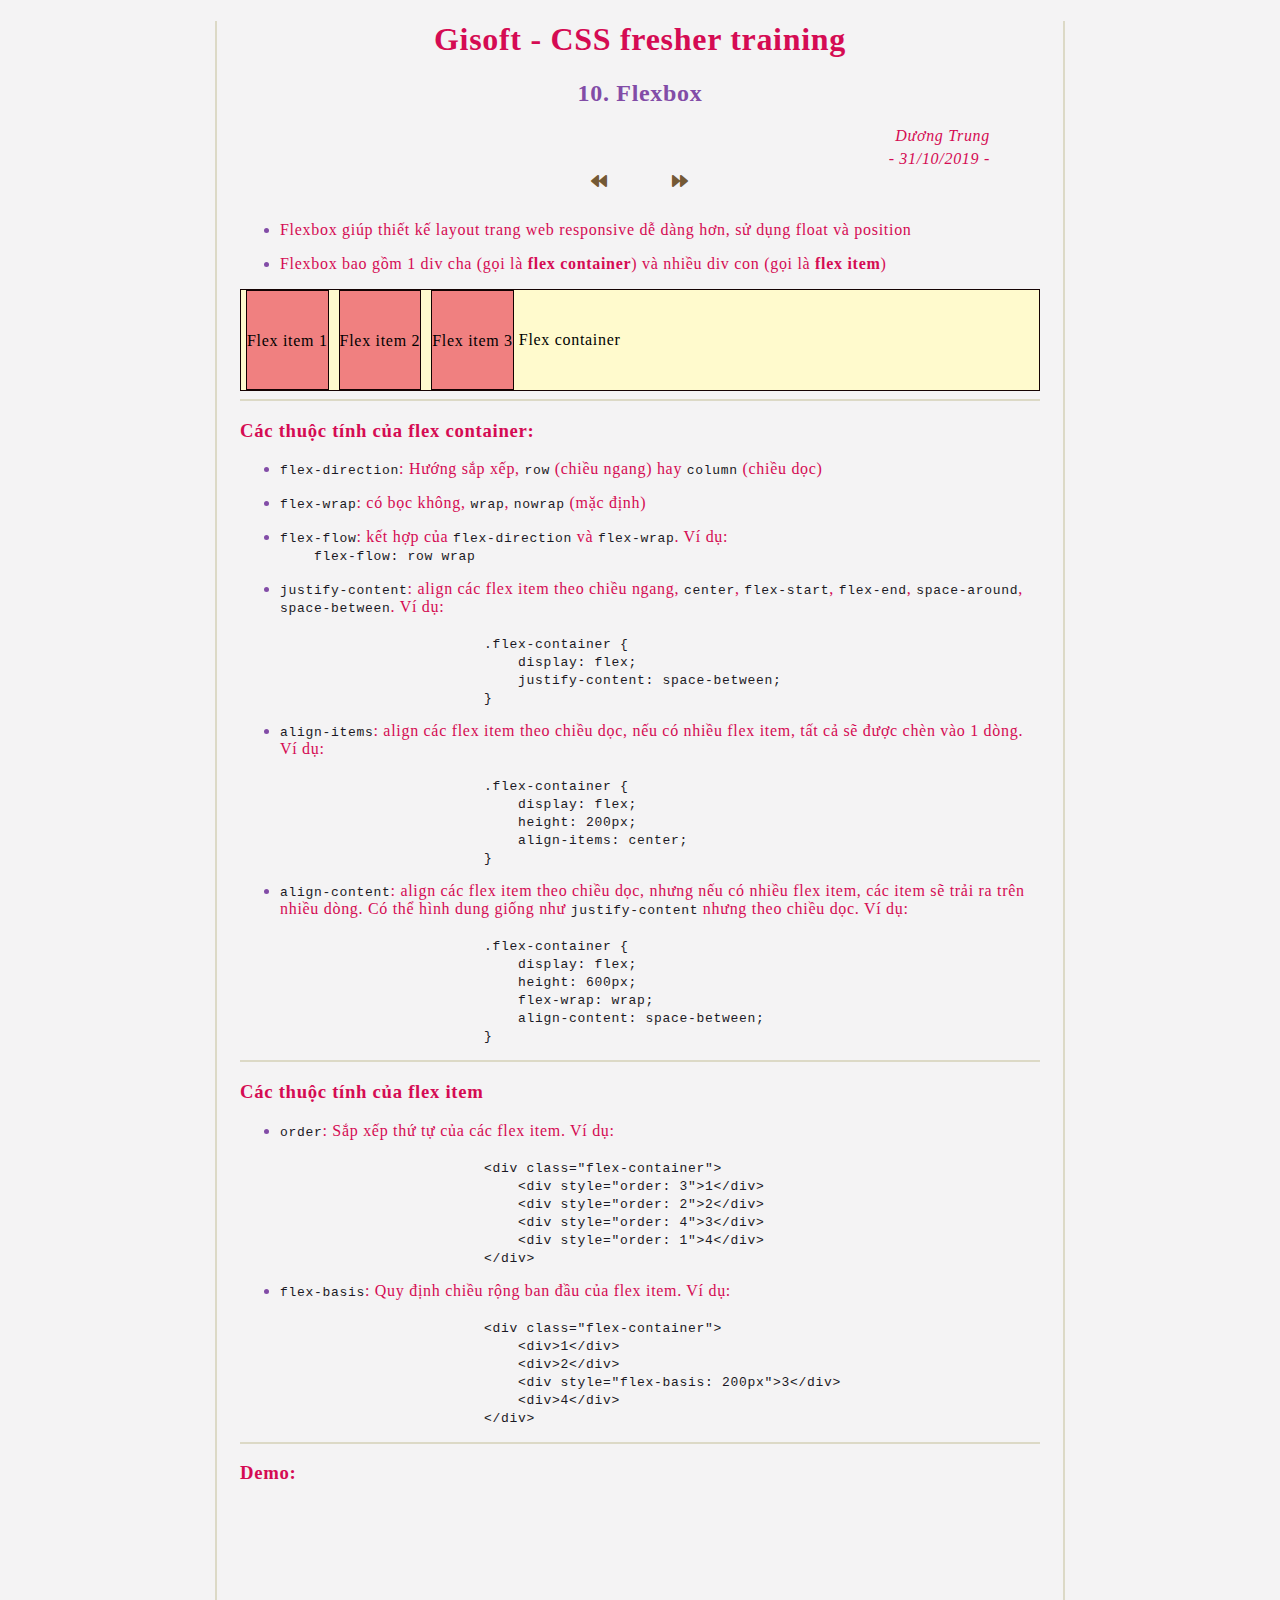
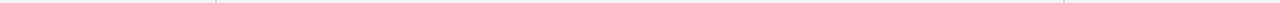
<file: 10_flexbox/index.html>
<!DOCTYPE html>
<html lang="en">
<head>
    <meta charset="UTF-8">
    <meta name="viewport" content="width=device-width, initial-scale=1.0">
    <meta http-equiv="X-UA-Compatible" content="ie=edge">
    <title>GIS - CSS training - 10</title>

    <link rel="stylesheet" href="../fontawesome/css/all.css">
    <link rel="stylesheet" href="../common.css">
    <link rel="stylesheet" href="style.css">
</head>
<body class="container">
    <header>
        <h1 class="main-title">Gisoft - CSS fresher training</h1>
        <h2 class="sub-title">10. Flexbox</h2>
        <div class="author">
            <p>Dương Trung</p>
            <p>- 31/10/2019 -</p>
        </div>
        <div class="navigate-btn">
            <a id="backward-btn" href="../09_position/index.html"><i class="fas fa-backward"></i></a>
            <a id="forward-btn" href="#"><i class="fas fa-forward"></i></a>
        </div>
    </header>

    <section>
        <ul>
            <li>
                <p>Flexbox giúp thiết kế layout trang web responsive dễ dàng hơn, sử dụng float và position</p>
            </li>
            <li>
                <p>Flexbox bao gồm 1 div cha (gọi là <b>flex container</b>) và nhiều div con (gọi là <b>flex item</b>)</p>
            </li>
        </ul>
        <div class="demo-flex-container">
            <div>Flex item 1</div>
            <div>Flex item 2</div>
            <div>Flex item 3</div>
            Flex container
        </div>
    </section>

    <hr>

    <section>
        <h3>Các thuộc tính của flex container:</h3>
        <ul>
            <li>
                <p>
                    <code>flex-direction</code>: Hướng sắp xếp, <code>row</code> (chiều ngang) hay <code>column</code> (chiều dọc)
                </p>
            </li>
            <li>
                <p>
                    <code>flex-wrap</code>: có bọc không, <code>wrap</code>, <code>nowrap</code> (mặc định)
                </p>
            </li>
            <li>
                <p>
                    <code>flex-flow</code>: kết hợp của <code>flex-direction</code> và <code>flex-wrap</code>. Ví dụ: <br>
                    <code>    flex-flow: row wrap</code>
                </p>
            </li>
            <li>
                <p>
                    <code>justify-content</code>: align các flex item theo chiều ngang, <code>center</code>, <code>flex-start</code>, <code>flex-end</code>, <code>space-around</code>, <code>space-between</code>. Ví dụ: <br>
                    <code>
                        .flex-container {
                            display: flex;
                            justify-content: space-between;
                        }</code>
                </p>
            </li>
            <li>
                <p>
                    <code>align-items</code>: align các flex item theo chiều dọc, nếu có nhiều flex item, tất cả sẽ được chèn vào 1 dòng. Ví dụ: <br>
                    <code>
                        .flex-container {
                            display: flex;
                            height: 200px;
                            align-items: center;
                        }</code><br>
                </p>
            </li>
            <li>
                <p>
                    <code>align-content</code>: align các flex item theo chiều dọc, nhưng nếu có nhiều flex item, các item sẽ trải ra trên nhiều dòng. Có thể hình dung giống như <code>justify-content</code> nhưng theo chiều dọc. Ví dụ: <br>
                    <code>
                        .flex-container {
                            display: flex;
                            height: 600px;
                            flex-wrap: wrap;
                            align-content: space-between;
                        }</code><br>
                </p>
            </li>
        </ul>
    </section>

    <hr>

    <section>
        <h3>Các thuộc tính của flex item</h3>
        <ul>
            <li>
                <p>
                    <code>order</code>: Sắp xếp thứ tự của các flex item. Ví dụ: <br>
                    <code>
                        &lt;div class="flex-container"&gt;
                            &lt;div style="order: 3"&gt;1&lt;/div&gt;
                            &lt;div style="order: 2"&gt;2&lt;/div&gt;
                            &lt;div style="order: 4"&gt;3&lt;/div&gt;
                            &lt;div style="order: 1"&gt;4&lt;/div&gt;
                        &lt;/div&gt;</code>
                </p>
            </li>
            <li>
                <p>
                    <code>flex-basis</code>: Quy định chiều rộng ban đầu của flex item. Ví dụ: <br>
                    <code>
                        &lt;div class="flex-container"&gt;
                            &lt;div&gt;1&lt;/div&gt;
                            &lt;div&gt;2&lt;/div&gt;
                            &lt;div style="flex-basis: 200px"&gt;3&lt;/div&gt;
                            &lt;div&gt;4&lt;/div&gt;
                        &lt;/div&gt;</code>
                </p>
            </li>
        </ul>
    </section>

    <hr>

    <section>
        <h3>Demo:</h3>
    </section>

    <footer>
    </footer>
</body>
</html>
</file>
<file: common.css>
body {
    background-color: #f4f3f4;
    letter-spacing: 0.7px;
}

footer {
    padding-bottom: 100px;
}

h1, h2, h3, h4, h5, h6, p {
    color: #d50b53;
}

ul, ol, li {
    color: #824ca7;
}

code {
    color: #1b1924;
    white-space: pre;
}

code:hover {
    cursor: text;
}

hr {
    border: 1px solid #dcd9c6;
}

.container {
    width: 800px;
    margin: auto;
    padding: 0 23px;
    border-left: 2px solid #dcd9c6;
    border-right: 2px solid #dcd9c6;
}

.main-title, .sub-title {
    text-align: center;
}

.sub-title {
    color: #824ca7;
}

.author p {
    margin: 5px 50px 5px;
    text-align: right;
    font-style: italic;
}

.navigate-btn {
    margin-bottom: 30px;
    text-align: center;
}

#backward-btn {
    color: #745935;
    margin-right: 30px;
    cursor: pointer;
}

#forward-btn {
    color: #745935;
    margin-left: 30px;
    cursor: pointer;
}

#backward-btn:hover, #forward-btn:hover {
    opacity: 0.6;
}

#css3-logo {
    height: 300px;
    display: block;
    margin: 0 auto 30px auto;
}

b[class="blue-bold"] {
    color: #824ca7;
}
</file>
<file: 03_selectors/style.css>
button:hover {
    opacity: 0.8;
    cursor: pointer;
}

#adjacent-sibling-selector-answer, #general-sibling-selector-answer {
    display: none;
}

#test-hover-btn:hover {
    cursor: progress;
}

/* #add-smiley::after {
    content: url(../images/smiley.png);
} */
</file>
<file: 04_margin_padding/style.css>
#demo-4-margin {
    background-color: #b9c406;
    margin: 10px 20px 30px 40px;
}

#demo-3-margin {
    background-color: #a882c1;
    margin: 10px 20px 40px;
}

#demo-2-margin {
    background-color: #d50b53;
    margin: 20px 40px;
}

#demo-1-margin {
    background-color: #824ca7;
    margin: 40px;
}

#demo-auto-margin {
    background-color: #b9c406;
    width: 100px;
    margin: 0 auto;
}

#top-div {
    background-color: #a882c1;
    margin-bottom: 20px;
}

#bottom-div {
    background-color: #b9c406;
    margin-top: 50px;
}
</file>
<file: 05_width_height/style.css>
.demo-box-1 {
    width: 500px;
    height: 100px;
    background-color: powderblue;
}

.demo-max-width {
    max-width: 1000px;
    height: 100px;
    background-color: cornflowerblue;
}

.demo-width {
    width: 1000px;
    height: 100px;
    background-color: crimson;
}
</file>
<file: 06_box_model/style.css>
#margin-div {
    width: 500px;
    height: 280px;
    padding: 0 40px 40px;
    background-color: #d50b53;
}

#border-div {
    padding: 0 40px 40px;
    background-color: #f4f3f4;
}

#padding-div {
    padding: 0 40px 40px;
    background-color: #824ca7;
}

#content-div {
    height: 40px;
    padding: 0 40px 40px;
    background-color: #b9c406;
}

#margin-div p {
    line-height: 40px;
    margin: 0;
    padding: 0;
    text-align: center;
    color: black;
    text-shadow: 1px 1px #666;
}
</file>
<file: 07_text/style.css>
.demo-p {
    border: 1px solid #423a01;
    background-color: #f4d993;
    color: #111;
    text-shadow: 1px 1px #555;
}
</file>
<file: 08_display/style.css>
#demo-span {
    background-color: goldenrod;
    display: block;
    width: 300px;
    height: 100px;
    margin: 20px;
    padding: 30px;
}

.flex-container {
    display: flex;
    flex-flow: row wrap;
    justify-content: center;
}

.flex-container > div {
    width: 200px;
    text-align: center;
    margin: 0 10px;
    border: 1px solid #571d1d;
    cursor: pointer;
}

.flex-container code {
    cursor: pointer;
}
</file>
<file: 09_position/style.css>
.demo {
    text-align: center;
    padding: 2px;
}

.color-1 {
    background-color: hotpink;
}

.color-2 {
    background-color: lawngreen;;
}

.big {
    width: 300px;
    height: 200px;
}

.small {
    width: 100px;
    height: 50px;
}

.relative {
    position: relative;
}

.absolute {
    position: absolute;
}
</file>
<file: 10_flexbox/style.css>
.demo-flex-container {
    height: 100px;
    line-height: 100px;
    display: flex;
    background-color: lemonchiffon;
    border: 1px solid rgb(20, 2, 2);
    text-align: center;
}

.demo-flex-container div {
    line-height: 100px;
    margin: 0 5px;
    background-color: lightcoral;
    border: 1px solid rgb(20, 2, 2);
}
</file>
